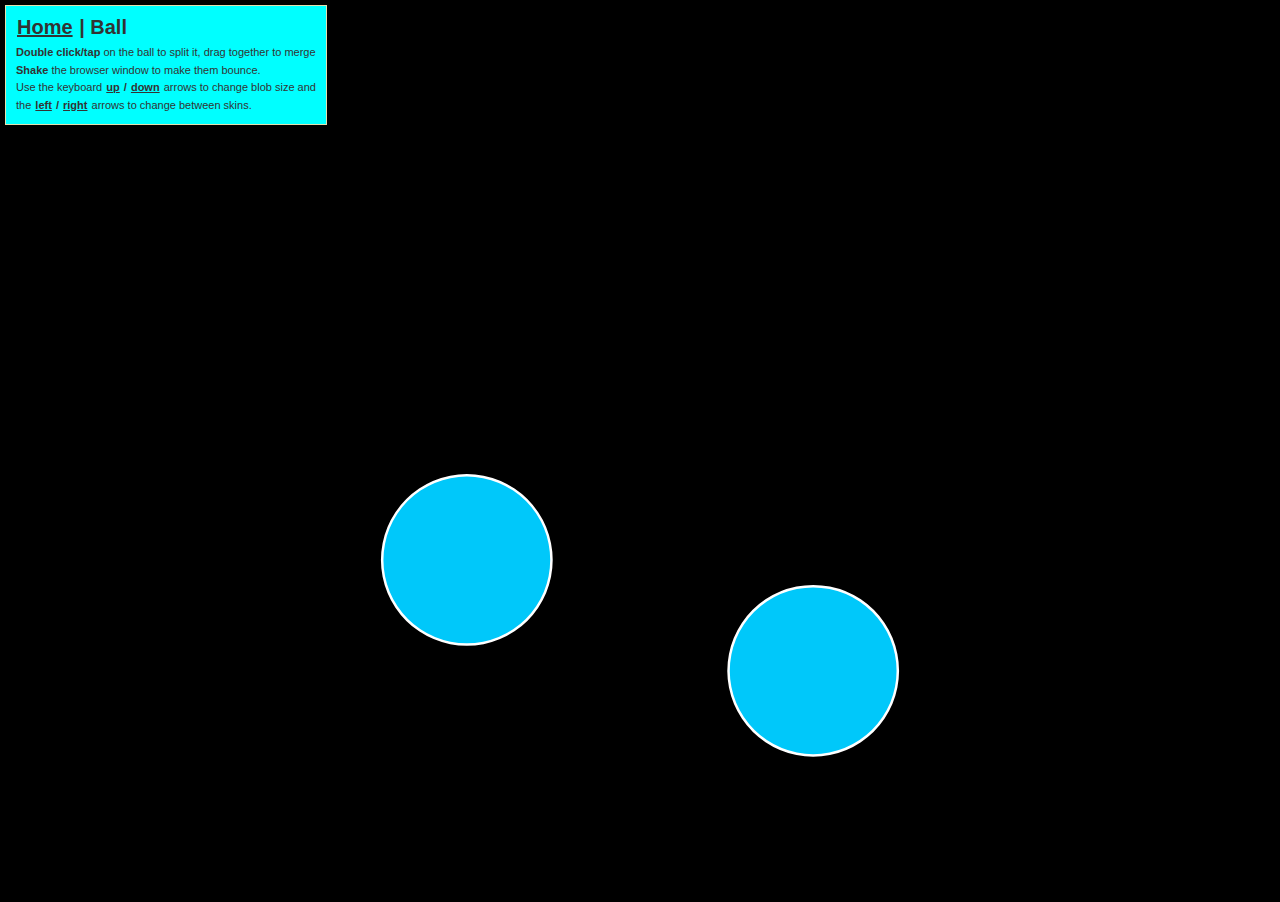
<file: Ball/index.html>
<!DOCTYPE html>
<html lang="en"> 
    <head>
<meta http-equiv="Content-Type" content="text/html;charset=utf-8">
<meta name="viewport" content="width=device-width, initial-scale=1.0">
<meta name="description" content="Ruddernation Designs" />
<meta name="keywords" content="ruddernation,HTML5 canvas,HTML5,Ruddernation Designs,canvas,canvas effects,balls,blob" />
<meta name="author" content="Ruddernation Designs" />
<meta name="Copyright" content="Ruddernation Designs 1998-2022"/>
<link rel="stylesheet" href="css/style.css" />
        <title>Canvas - The Ball</title>
    </head>
    <body>
		<div id="panel">
			<h2><a href="/">Home</a> | Ball </h2>
			<p><b>Double click/tap</b> on the ball to split it, drag together to merge<br/><b>Shake</b> the browser window to make them bounce.<br/>Use the keyboard <b><a id="keyboardUp" href="#">up</a> / <a id="keyboardDown" href="#">down</a></b> arrows to change blob size and<br/>the <b><a id="keyboardLeft" href="#">left</a> / <a id="keyboardRight" href="#">right</a></b> arrows to change between skins.</p>
								</div>
		
<canvas id="world"><p class="noCanvas">You need a <a href="http://www.google.com/chrome">better browser</a> to view this.</p></canvas>
<script src="js/blob.min.js"></script>
</body>
</html>
</file>
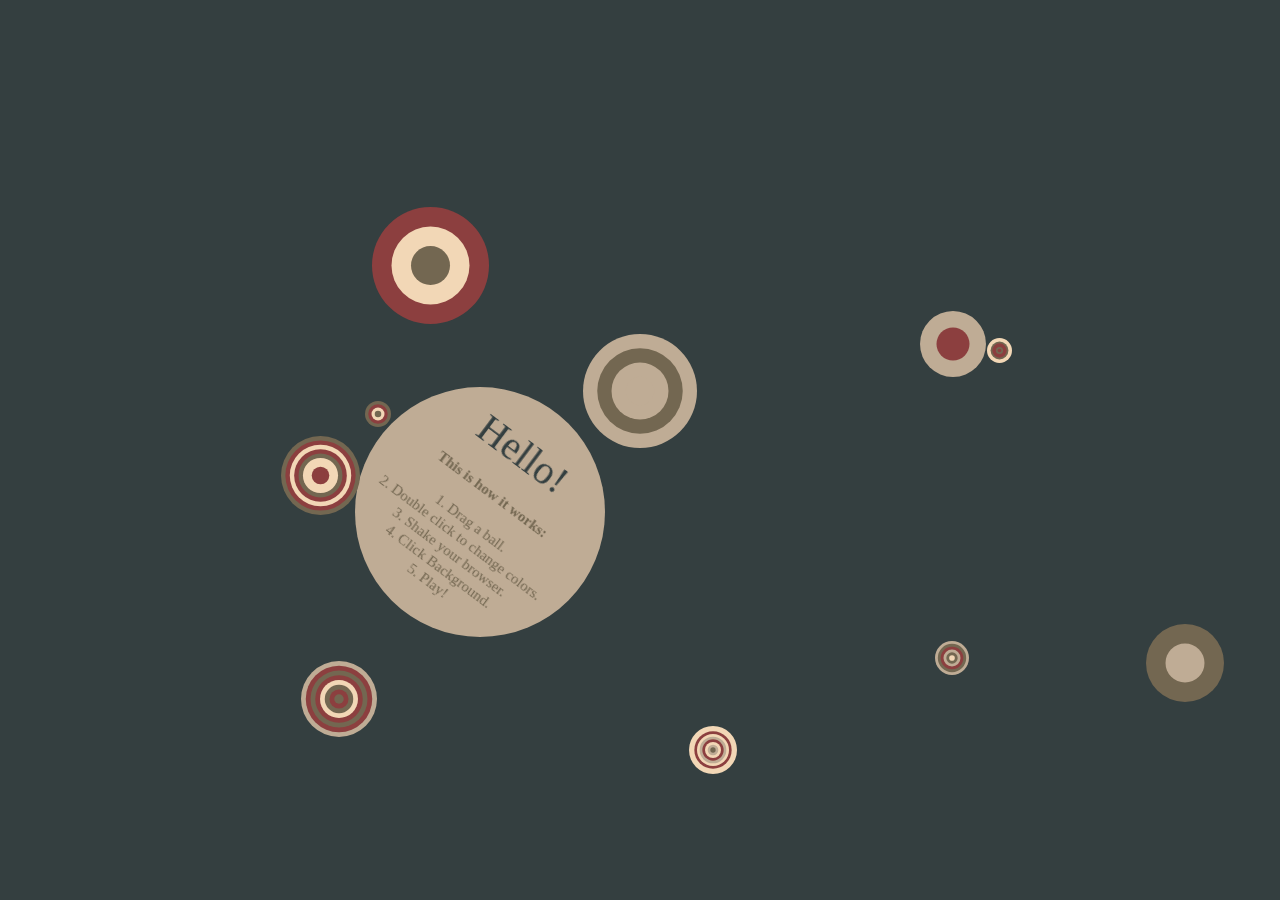
<file: Ball_2/index.html>
<!doctype html>
<html>
	<head>
<meta charset="utf-8"/>
<meta http-equiv="Content-Type" content="text/html;charset=utf-8">
<meta name="viewport" content="width=device-width, initial-scale=1.0">
<meta name="description" content="Ruddernation Designs" />
<meta name="keywords" content="ruddernation,HTML5 canvas,HTML5,Ruddernation Designs,canvas,canvas effects,balls balls balls" />
<meta name="author" content="Ruddernation Designs" />
<meta name="Copyright" content="Ruddernation Designs 1998-2022"/>
		<title>Canvas - The Ball II</title>
		<style>
			body {
				overflow: hidden;
				background-color: #000000;

				user-select: none;
				-webkit-user-select: none;
				-moz-user-select: none;
				-o-user-select: none;
				-ms-user-select: none;
			}
		</style>
	</head> 
	<body>

	<div id="canvas"></div>
	<script src="js/extra.js"></script>
	<script src='js/2deffects.js'></script>
	<script src='js/ball2.js'></script>
</body>
</html>
</file>
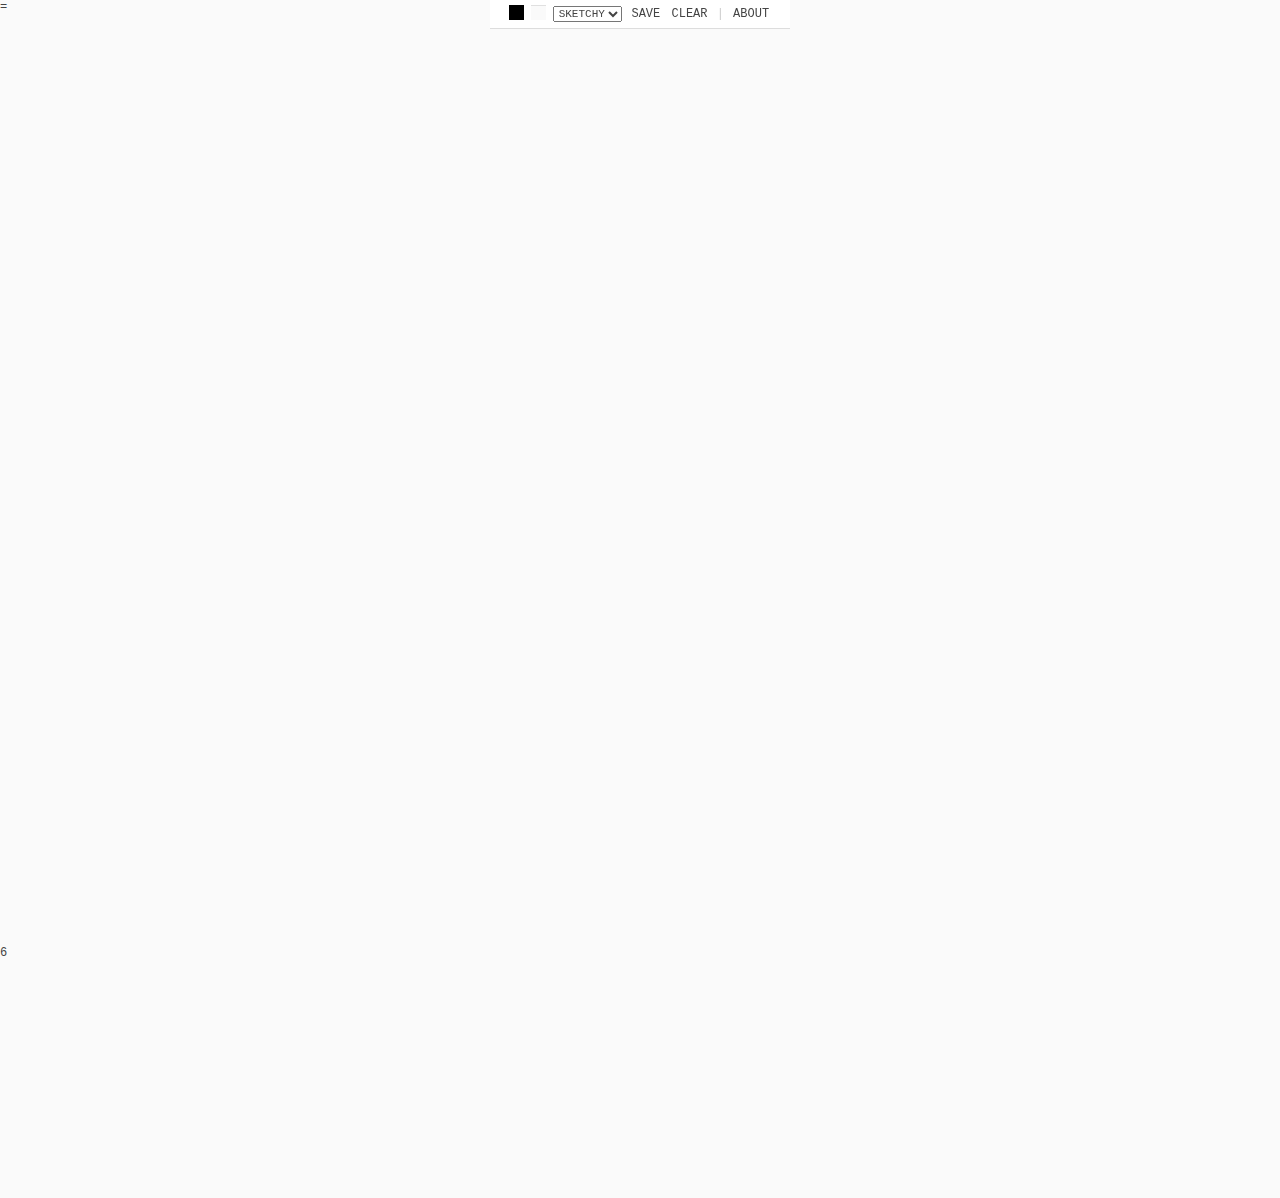
<file: Drawing_Pad/index.html>
<!DOCTYPE HTML>
<html lang="en">
<head>
 <!--[if IE]><script type="text/javascript" src="js/excanvas.js"></script><![endif]-->
<title>Canvas - Drawing Pad</title>
<meta charset="utf-8"/>=
<meta http-equiv="Content-Type" content="text/html;charset=utf-8">
<meta name="viewport" content="width=device-width, initial-scale=1.0">
<meta name="description" content="Ruddernation Designs" />
<meta name="keywords" content="ruddernation,HTML5 canvas" />
<meta name="author" content="Ruddernation Designs" />
<meta name="Copyright" content="Ruddernation Designs 1998-2022"/>
<style type="text/css">
* { color: #444; font-family:Monospace; 
font-size:12px; } 
body { margin: 0px; overflow: hidden; } 
select { text-transform: uppercase; font-size:11px; text-align:center; } 
hr { border: 0; height: 1px; background-color: #ccc; margin: 20px 0px; } 
.gui { color: #ccc; width: 280px; background-color: #fff; border-bottom: 1px solid #ddd; padding: 5px 10px; text-align: center; text-transform: uppercase; line-height: 18px; cursor: default; } 
.button { padding: 2px; cursor: pointer; } 
.key { padding: 0px 8px; margin-left: 1px; background-color: #eee; }
</style>
</head><h6></h6>
<body>
<script type="text/javascript" src="js/drawing.js"></script>6
</body>
</html>
</file>
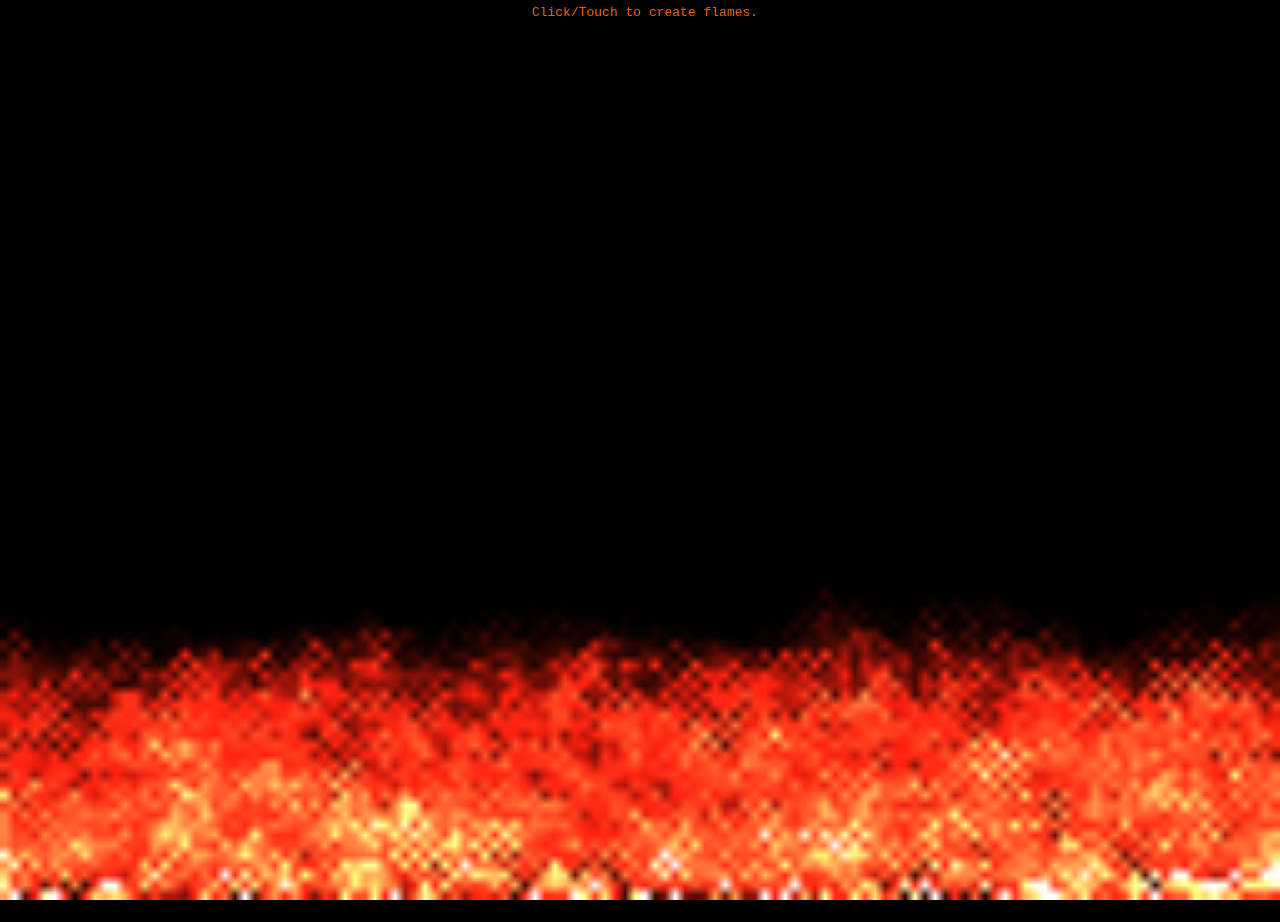
<file: Fire/index.html>
<!doctype html> 
<html lang="en">
	<head>
<meta charset="utf-8"/>
<meta http-equiv="Content-Type" content="text/html;charset=utf-8">
<meta name="viewport" content="width=device-width, initial-scale=1.0">
<meta name="description" content="Ruddernation Designs" />
<meta name="keywords" content="ruddernation,HTML5 canvas,HTML5,Ruddernation Designs,canvas,canvas effects" />
<meta name="author" content="Ruddernation Designs" />
<meta name="Copyright" content="Ruddernation Designs 1998-202 2"/>
		<title>Canvas - Fire</title>
		<style type="text/css">
			body { background-color: #000000; margin: 0px; overflow: hidden; }
			#info { position: absolute; top: 0px; width: 100%; color: #f06000; padding: 5px; font-family:Monospace; font-size:13px; text-align:center; }
		</style>
	</head>
	<body>
		<div id="container"></div>
		<div id="info">Click/Touch to create flames.</div>6
		<script type="text/javascript" src="js/fire.js"></script>
	</body>
</html>6
</file>
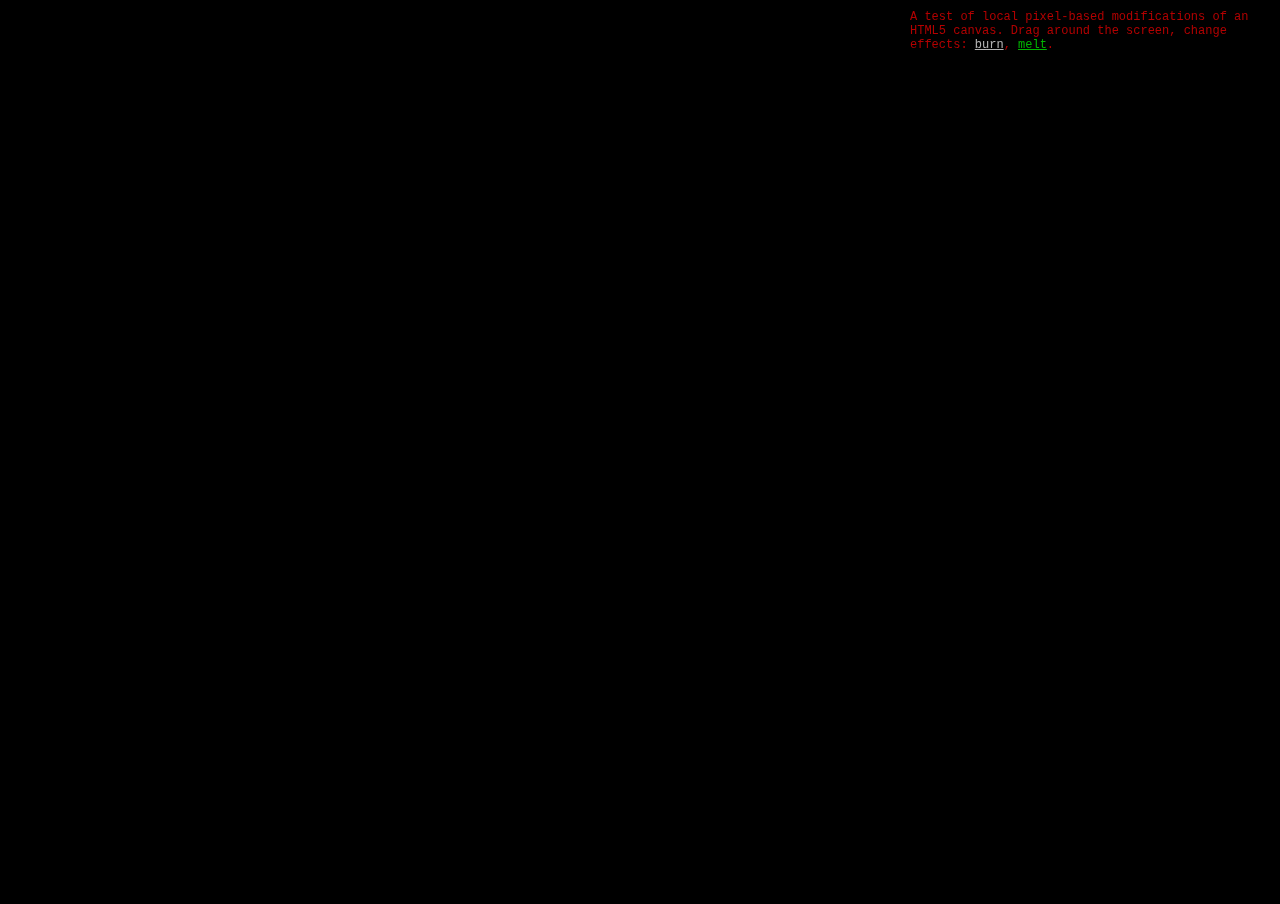
<file: Illusion/index.html>
<!DOCTYPE html>
<html>
<head>
<meta charset="utf-8"/>
<meta http-equiv="Content-Type" content="text/html;charset=utf-8">
<meta name="viewport" content="width=device-width, initial-scale=1.0">
<meta name="description" content="Ruddernation Designs" />
<meta name="keywords" content="ruddernation,HTML5 canvas,HTML5,Ruddernation Designs,canvas,canvas effects" />
<meta name="author" content="Ruddernation Designs" />
<meta name="Copyright" content="Ruddernation Designs 1998-2022"/>
	<title>Canvas - Illusion</title>
	<style type="text/css">
		body {
	margin: 0;
	overflow: hidden;
	background-color: rgba(0,0,0,1);
}
		p { margin: 10px 0 }
		nav { position: absolute; right: 0; top: 0;
			width: 350px; 
			opacity: 0.7; padding: 0 20px;
			font-family: monospace; font-size: 12px }
		div#error { position: absolute; width: 30%; left: 35%;
			top: 50%; padding: 10px; border: 1px solid;
			 margin-top: -50px;
			font-size: 16px; font-weight: bold; }
	body,td,th {
	color: rgba(255,0,0,1);	
}
    a:link {
	color: #00FF00;
}
a:visited {
	color: rgba(0,0,255,1);
}
a:hover {
	color: rgba(255,255,0,1);
}
a:active {
	color: rgba(0,255,0,1);
}
    </style>
</head>
<body bgcolor="#000000" text="#FF0000" link="#00FF00" vlink="#0000FF" alink="#00FF00">
<canvas id="view"></canvas>
	<div id="error">
		Error: This application requires JavaScript to run.
	</div>
	<nav>
		<p>
			A test of local pixel-based modifications of
			an HTML5 canvas. Drag around the screen, change effects:
			<a href="#" id="pick0" style="color: #ffffff">burn</a>,
			<a href="#" id="pick1">melt</a>.
		</p>
	</nav>
	<script>
	
function error(msg) {
	try {
		var div = document.getElementById("error");
		if (msg) {
			div.style.display = "block";
			div.innerText = "Error: "+msg;
		} else {
			div.style.display = "none";
		}
	} catch(e) {
		if (msg) { alert("Error: "+msg); }
	}
}

var effects = [];

effects[effects.length] = function(i, centerx, centery, radius) {
	// Burn
	var rr = 1/(radius*radius), pos = 0, w = i.width, t = 0, v = 0,
		a = 0, vv = 0,idata = i.data, x, y, b, bb;
	for (y = 0; y < i.height; y++) {
		b = y-centery;
		bb = b*b;
		for (x = 0; x < w; x++) {
			a = x-centerx;
			v = 1 - (a*a + bb)*rr;
			if (v <= 0) {
				pos += 4;
				continue;
			}
			vv = v*v;
			v = 6*(vv - vv*v);
			t = idata[pos];
			t -= v*10;
			if (t < 0) { t += 256; }
			idata[pos] = t;
			pos++;
			t = idata[pos];
			t -= v*21.23553;
			if (t < 0) { t += 256; }
			idata[pos] = t;
			pos++;
			t = idata[pos];
			t -= v*46.72232;
			if (t < 0) { t += 256; }
			idata[pos] = t;
			pos += 2;
		}
	}
};

effects[effects.length] = function(i, centerx, centery, radius) {
	// Melt
	var x, y, pos, a, b, v;
	for (y = i.height-1; y >= 1; y--) {
		for (x = 0; x < i.width; x++) {
			pos = 4*(i.width*y + x);
			a = x-centerx;
			b = y-centery;
			v = 1 - (a*a + b*b)/(radius*radius);
			if (v < 0) { v = 0; }
			v = v*v;
			i.data[pos] += v*(i.data[pos-i.width*4]-i.data[pos]);
			i.data[pos+1] += v*(i.data[pos+1-i.width*4]-i.data[pos+1]);
			i.data[pos+2] += v*(i.data[pos+2-i.width*4]-i.data[pos+2]);
		}
	}
};

function draw() {
	var view, effectnr = 0, i, w, h, reach = 50, x = -1, y = -1;
	try {
		view = document.getElementById("view").getContext("2d");
	} catch(err) {
		throw "Your web browser does not support "+
			"the <canvas> element!";
	}
	function init_button(n) {
		var b = document.getElementById("pick"+n);
		b.onclick = function() {
			effectnr = n;
			var i;
			for (i = 0; i < effects.length; i++) {
				document.getElementById("pick"+i).style.color =
					(i === n) ? 'white' : '';
			}
			return false;
		};
	}
	for (i = 0; i < effects.length; i++) { init_button(i); }
	document.getElementsByTagName('nav')[0].onmousedown = function(e) {
		e.stopPropagation();
	};
	w = view.canvas.width;
	h = view.canvas.height;
	function resize() {
		view.canvas.width = w = window.innerWidth;
		view.canvas.height = h = window.innerHeight;
		view.fillStyle = "rgb(0,0,0)";
		view.fillRect(0, 0, w, h);
	}
	resize();
	window.onresize = resize;
	function frame() {
		if (x < 0) { return; }
		var x1 = x-reach, x2 = x+reach, y1 = y-reach, y2 = y+reach, i;
		if (x1 < 0) { x1 = 0; }
		if (y1 < 0) { y1 = 0; }
		if (x1 > w-1) { return; }
		if (y1 > h-1) { return; }
		if (x2 < x1+1) { x2 = x1+1; }
		if (y2 < y1+1) { y2 = y1+1; }
		if (x2 > w) { x2 = w; }
		if (y2 > h) { y2 = h; }
		i = view.getImageData(x1, y1, x2-x1, y2-y1);
		effects[effectnr](i, x-x1, y-y1, reach);
		view.putImageData(i, x1, y1);
		if (reach < 100) { reach++; }
	}
	function move(e) {
		if (e.changedTouches &&
			(e.changedTouches.length >= 1)) {
				e = e.changedTouches[0];
		}
		x = e.pageX;
		y = e.pageY;
		reach = 50;
		return false;
	}
	document.addEventListener('mousemove', move, false);
	document.addEventListener('touchmove', move, false);
	function prevent(e) {
		try { e.preventDefault(); } catch(err) {}
		return false;
	}
	document.addEventListener('mousedown', prevent, false);
	document.addEventListener('touchstart', prevent, false);
	return {
		frame: frame
	};
}

function timer() {
	var d = null;
	function step() {
		try {
			if (d === null) {
				d = draw();
			} else {
				d.frame();
			}
			setTimeout(step, 8);
			error();
		} catch (err) {
			error(err);
		}
	}
	step();
}

timer();
</script>
</body>
</html>
</file>
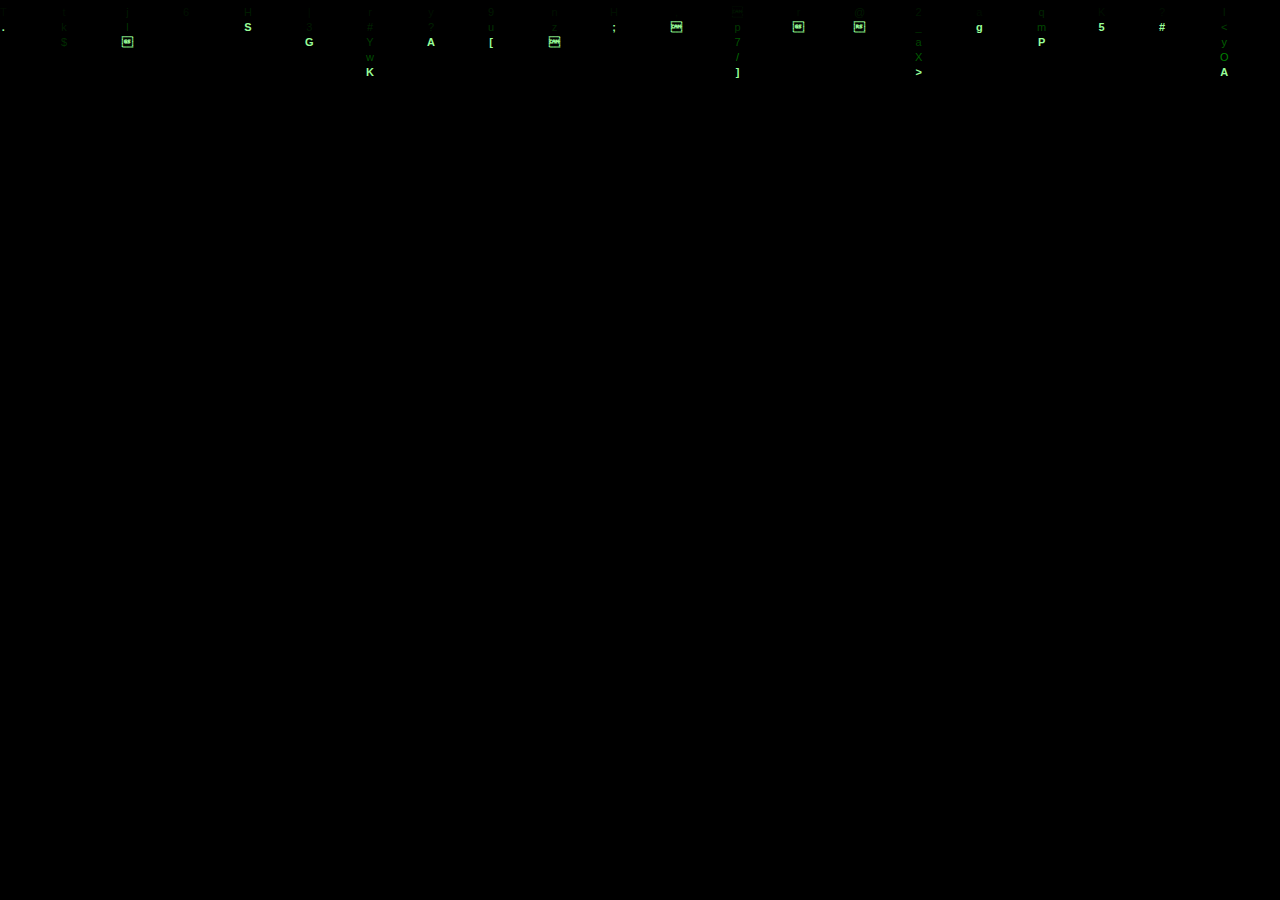
<file: Matrix_Code/index.html>
<!doctype html>
<html>
<head>
<meta charset="utf-8"/>
<meta http-equiv="Content-Type" content="text/html;charset=utf-8">
<meta name="viewport" content="width=device-width, initial-scale=1.0">
<meta name="description" content="Ruddernation Designs" />
<meta name="keywords" content="ruddernation,HTML5 canvas,HTML5,Ruddernation Designs,canvas,canvas effects" />
<meta name="author" content="Ruddernation Designs" />
<meta name="Copyright" content="Ruddernation Designs 1998-2022"/>
<title>Canvas - The Matrix</title>
</head>
<body>
<script type="text/javascript">
var theinHTML;
var thelessstr;
var ascSt=22;
var ascEnd=126;
var numoflines = 28;
var lines = new Array();
var intervalID = new Array();
var subIntervalID = new Array();
var subIntervalID2 = new Array();
var scH = screen.height-220;
var scW = screen.width-50;
window.onload = createlines;

var hD="0123456789ABCDEF";
function d2h(d)
{
var h = hD.substr(d&15,1);
while(d > 15)
{
d >>= 4;
h = hD.substr(d&15,1)+h;
}
return h;
}
function line(length, maxlength, chars, speed, x)
{
this.length = length;
this.maxlength = maxlength;
this.chars = chars;
this.speed = speed;
this.x = x;
}

function createlines()
{
for(var eachline = 0; eachline < numoflines; eachline++)
{
lines[eachline] = new line(0, Math.round(Math.random()*15+5), String.fromCharCode(Math.round(Math.random()*(ascEnd-ascSt)+ascSt)), Math.round(Math.random()*400+100), eachline*61);
}

for(var writelines = 0; writelines < numoflines; writelines++)
{
var newline = document.createElement("div");
newline.id = "char" + writelines;
newline.style.position = "absolute";
newline.style.top = "5px";
newline.style.left = lines[writelines].x + "px";
var firstchar = document.createElement("div");
var newcolor = d2h(Math.round(1/(lines[writelines].maxlength+1)*255));
if(newcolor.length == 1)
newcolor = "0" + newcolor;
firstchar.style.color = "#00"+newcolor+"00"
firstchar.innerHTML = lines[writelines].chars
newline.appendChild(firstchar);
document.body.appendChild(newline);
}
start();
}

function start()
{
for(var pickastring = 0; pickastring < numoflines; pickastring++)
{
intervalID[pickastring] = setInterval("addchars("+pickastring+")", lines[pickastring].speed);
}
}

function addchars(theline)
{
if(lines[theline].length >= lines[theline].maxlength)
{
clearInterval(intervalID[theline]);
subIntervalID[theline] = setInterval("movethestring("+theline+")", lines[theline].speed);
}
else
{
	
myRandomChar = String.fromCharCode(Math.round(Math.random()*(ascEnd-ascSt)+ascSt));
while(myRandomChar == "'" || myRandomChar == '"' || myRandomChar == "\\")
myRandomChar = String.fromCharCode(Math.round(Math.random()*(ascEnd-ascSt)+ascSt));


var newchar = document.createElement("div");
newchar.innerHTML = myRandomChar;
document.getElementById("char"+theline).appendChild(newchar);


var i;
for(i = 0; i <= lines[theline].length; i++)
{
var newcolor = d2h(Math.round((i+1)/(lines[theline].maxlength+1)*255));
newcolor = "" + newcolor;
if(newcolor.length == 1)
newcolor = "0" + newcolor;
document.getElementById("char"+theline).childNodes[i].style.color = "#00" + newcolor + "00";
document.getElementById("char"+theline).childNodes[i].style.fontWeight = "normal";
}
document.getElementById("char"+theline).childNodes[i].style.color = "#99FF99";
document.getElementById("char"+theline).childNodes[i].style.fontWeight = "bold";


lines[theline].length++;
}
}

function movethestring(theline)
{
var topstringnum = document.getElementById("char"+theline).offsetTop;
if((topstringnum + (lines[theline].maxlength * 15)) >= scH)
{
clearInterval(subIntervalID[theline]);
subIntervalID2[theline] = setInterval("clearletters("+theline+")", lines[theline].speed);
}
else
{
	
myRandomChar = String.fromCharCode(Math.round(Math.random()*(ascEnd-ascSt)+ascSt));
while(myRandomChar=="'" || myRandomChar=='"' || myRandomChar=="\\")
myRandomChar = String.fromCharCode(Math.round(Math.random()*(ascEnd-ascSt)+ascSt));
var newchar = document.createElement("div");
newchar.innerHTML = myRandomChar;
document.getElementById("char"+theline).appendChild(newchar);


document.getElementById("char"+theline).removeChild(document.getElementById("char"+theline).childNodes[0]);


var i;
for(i = 0; i < lines[theline].length; i++)
{
var newcolor = d2h(Math.round((i+1)/(lines[theline].maxlength+1)*255));
newcolor = "" + newcolor;
if(newcolor.length == 1)
newcolor = "0" + newcolor;
document.getElementById("char"+theline).childNodes[i].style.color = "#00" + newcolor + "00";
document.getElementById("char"+theline).childNodes[i].style.fontWeight = "normal";
}
document.getElementById("char"+theline).childNodes[i].style.color = "#99FF99";
document.getElementById("char"+theline).childNodes[i].style.fontWeight = "bold";
// move
document.getElementById("char"+theline).style.top = (topstringnum+15) + "px";
}
}

function clearletters(theline)
{
if(lines[theline].length <= -1)
{
clearInterval(subIntervalID2[theline]);
document.getElementById("char"+theline).style.top = 0;
intervalID[theline] = setInterval("addchars("+theline+")", lines[theline].speed);
}
else
{
	
document.getElementById("char"+theline).removeChild(document.getElementById("char"+theline).childNodes[document.getElementById("char"+theline).childNodes.length-1]);

var topstringnum = document.getElementById("char"+theline).offsetTop;
document.getElementById("char"+theline).style.top = topstringnum+15 + "px";

lines[theline].length--;
}
}
</script>
<style type="text/css">
body {
font: normal normal normal 10px/15px symbol,Rockwell; 
color:#FFFFFF;
background-color:black;
margin:0;
padding:0;
}
body div {
text-align: center;
}
body {overflow: hidden;font-family: Georgia, Helvetica, Arial, sans-serif;color: #333333;font-size: 11px;}
</style>
</body>
</html>
</file>
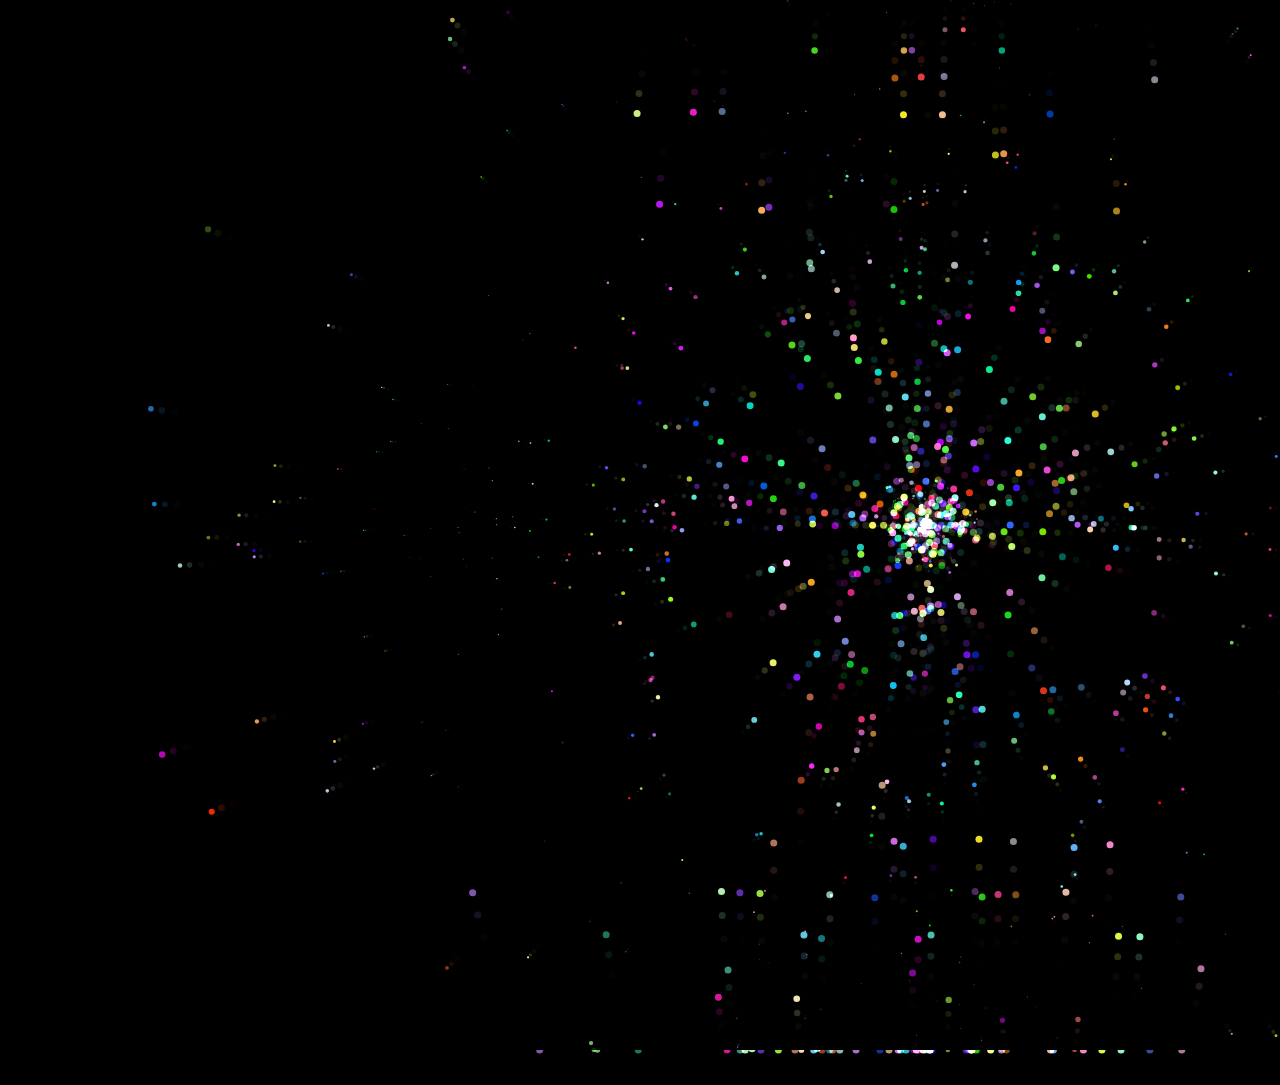
<file: Particles_3/index.html>
<!DOCTYPE html>
<html lang="en">
<head>
<meta charset="utf-8"/>
<meta http-equiv="Content-Type" content="text/html;charset=utf-8">
<meta name="viewport" content="width=device-width, initial-scale=1.0">
<meta name="description" content="Ruddernation Designs" />
<meta name="keywords" content="ruddernation,HTML5 canvas,HTML5,Ruddernation Designs,canvas,canvas effects" />
<meta name="author" content="Ruddernation Designs" />
<meta name="Copyright" content="Ruddernation Designs 2023"/>
<title>Canvas - Particles III</title>
<script type="text/javascript" src="js/particles.js"></script>
<link href="css/particles.css" rel="stylesheet" type="text/css">
</head>
<body>
<div id="outer">
		<div id="canvasContainer">
        <canvas id="mainCanvas" width="1920" height="1080">If you see this writing then your browser is turd, I recommend you use Chrome!</canvas>
			<div id="output"></div>
		</div>
	</div>
</body>
</html>
</file>
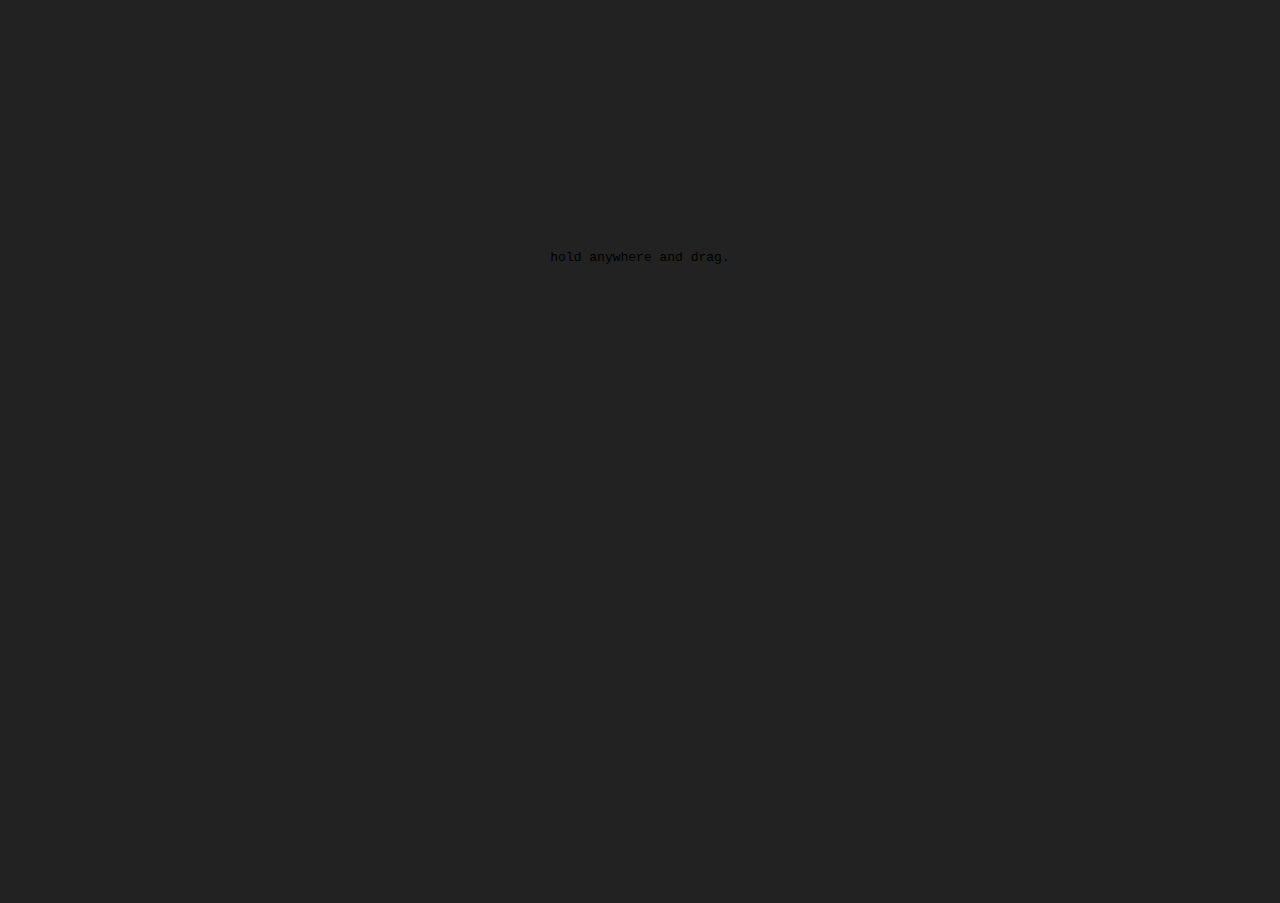
<file: Spinicle/index.html>
<!doctype html> 
<html>
	<head>
<meta charset="utf-8"/>
<meta name="viewport" content="width=device-width, initial-scale=1.0">
<meta name="description" content="Ruddernation Designs" />
<meta name="keywords" content="ruddernation,HTML5 canvas,HTML5,Ruddernation Designs,canvas,canvas effects" />
<meta name="author" content="Ruddernation Designs" />
<meta name="Copyright" content="Ruddernation Designs 2023"/>
<link href="css/style.css" rel="stylesheet" type="text/css">
<script type="text/javascript" src="js/spinicle.js"></script>	
<link rel="stylesheet" type="text/css" href="https://fonts.googleapis.com/css?family=Lobster">	
    <title>Canvas - Spinicle</title>
	</head>
	<body onload="init()" onresize="windowResize()">	
		<div style="position:relative;top:250px;z-index:1;-moz-user-select: none;-khtml-user-select: none;
  					user-select: none;">
			<center>
					hold anywhere and drag.
			</center>
		</div>
		<div style="z-index:4; position:absolute; top:0; left:0">		
			<canvas id="canvas"></canvas>
		</div>
	</body>
</html>
</file>
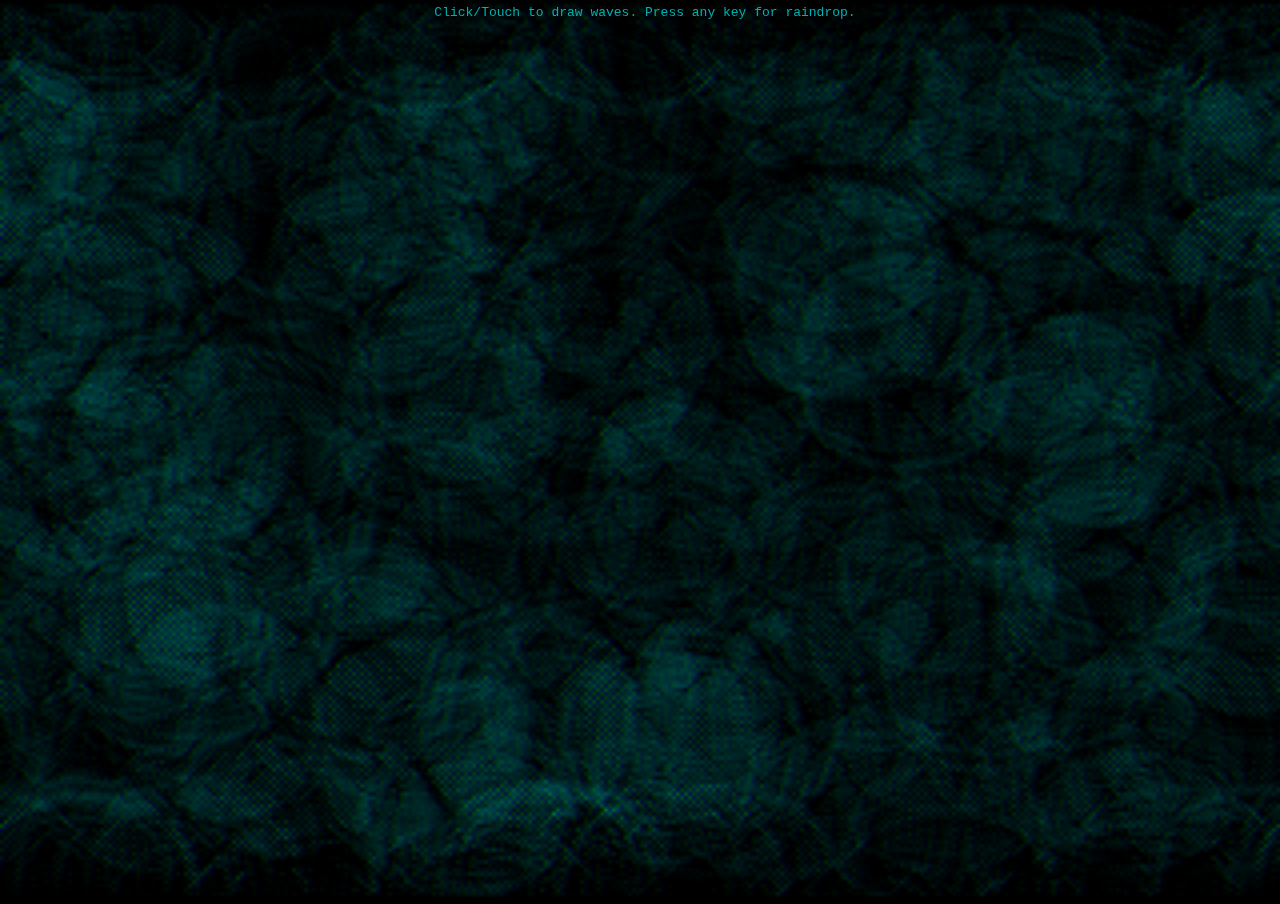
<file: Water/index.html>
<!doctype html> 
<html lang="en">
<head>
<meta charset="utf-8"/>
<meta name="viewport" content="width=device-width, initial-scale=1.0">
<meta name="description" content="Ruddernation Designs" />
<meta name="keywords" content="ruddernation,HTML5 canvas,HTML5,Ruddernation Designs,canvas,canvas effects" />
<meta name="author" content="Ruddernation Designs" />
<meta name="Copyright" content="Ruddernation Designs 2023"/>
<link href="css/style.css" rel="stylesheet" type="text/css">
<title>Canvas - Water</title>
	</head>
	<body>

	<div id="container"></div>
		<div id="info">Click/Touch to draw waves. Press any key for raindrop.</div>
		
	<script type="text/javascript" src="js/water.js"></script>
	</body>
</html>
</file>
<file: Ball/css/style.css>
html{color:#000;background:#000000;}
			a{cursor:pointer;
			}
			html,body,div,dl,dt,dd,ul,ol,li,h1,h2,h3,h4,h5,h6,pre,code,form,fieldset,legend,input,textarea,p,blockquote,th,td{margin:0;padding:0;}
			table{border-collapse:collapse;border-spacing:0;}
			fieldset,img{border:0;}
			address,caption,cite,code,dfn,em,strong,th,var{font-style:normal;font-weight:normal;}
			li{list-style:none;}caption,th{text-align:left;}
			q:before,q:after{content:'';}
			abbr,acronym {border:0;font-variant:normal;}
			sup {vertical-align:text-top;}sub {vertical-align:text-bottom;}
			input,textarea,select{font-family:inherit;font-size:inherit;font-weight:inherit;outline-style:none;outline-width:0pt;}
			legend{color:#000;}
			a:focus,object,h1,h2,h3,h4,h5,h6{-moz-outline-style: none; border:0px;}
			strong {font-weight: bold;}
@font-face { font-family: Verdana, Geneva, sans-serif;font-weight: bold; }
			body {overflow: hidden;font-family: Georgia, Helvetica, Arial, sans-serif;color: #333333;font-size: 11px;}
			a, a:hover {transition: all .08s linear;-o-transition: all .08s linear;-moz-transition: all .08s linear;-webkit-transition: all .08s linear;padding: 1px;}p.noCanvas {color: #999999;font-size: 24px;text-align: center;margin-top: 150px;}
			#panel {position: absolute; margin: 5px;padding: 5px;z-index: 99;background-color: #00FFFF;border: 1px solid #e1e0af;}
			#panel a {color: #333333;background-color: #00FFFF;text-decoration: underline;}
			#panel a:hover {color: #00FFFF;background-color: #333333;}
			#panel a.versionLink {padding: 1px;text-decoration: underline;}
			#panel a.versionLink.selected {color: #888888;text-decoration: none;}
			#panel p {padding: 0px 5px 5px 5px;line-height: 1.6em;}
			#panel h2 {font-size: 20px;font-weight: bold;font-family: Delicious, Helvetica, sans-serif;padding: 5px 5px 5px 5px;}
			#chromeBadge {position: absolute; bottom: 0; right: 0;padding: 4px;}
			#sharing {background-color: #00FFFF;position: absolute; top: 0;right: 0;margin: 5px;padding: 7px 0 4px 10px;z-index: 98;border: 1px solid #ff0000;}
			#facebook_button {float: left;}
			#retweet_button {float: left;}
			#flattr_button {float: right;margin: 1px 10px 0 4px;
			}{display: none!important;}
</file>
<file: Particles_3/css/particles.css>
html, body {
			text-align: center;
			margin:0;
			padding:0;
			background: #000000; 
			color: #D2D2D2;
			line-height: 1.25em;
			display: block;
  			position: absolute;
  			top: 0;
  			left: 0;
 			right: 0;
 			bottom: 0;
		}		
		
	
		#canvasContainer { 
	
			width: 100%;
			height: 100%;
			
		}
	mainCanvas {
		
		
			width: 100%;
			height:100%;
	}
	
		canvas { 
			border: 0; 
		}
		
		a {
			color: #00CBCB;
			text-decoration:none;
			font-weight:bold;
		}
		a:hover {
			color:#FFFFFF;
		}
		
		#output {
			font-family: Arial, Helvetica, sans-serif; 
			font-size: 0.75em;
		}
		
		#footer{
			font-size: 0.6em;
			font-family: Arial, Helvetica, sans-serif;
			position: absolute;
			bottom:8px;
			width:98%;
		}
</file>
<file: Spinicle/css/style.css>
body
			{
				font-family: Monospace;
				background-color: #222222;
				margin: 0px;
				overflow: hidden;
			}
</file>
<file: Water/css/style.css>
body { 
	background-color: #000000; 
	margin: 0px; 
	overflow: hidden;
}
#info { 
	position: absolute; 
	top: 0px; 
	width: 100%; 
	color: #00b0b0; 
	padding: 5px; 
	font-family:Monospace; 
	font-size:13px; 
	text-align:center; 
}
</file>
